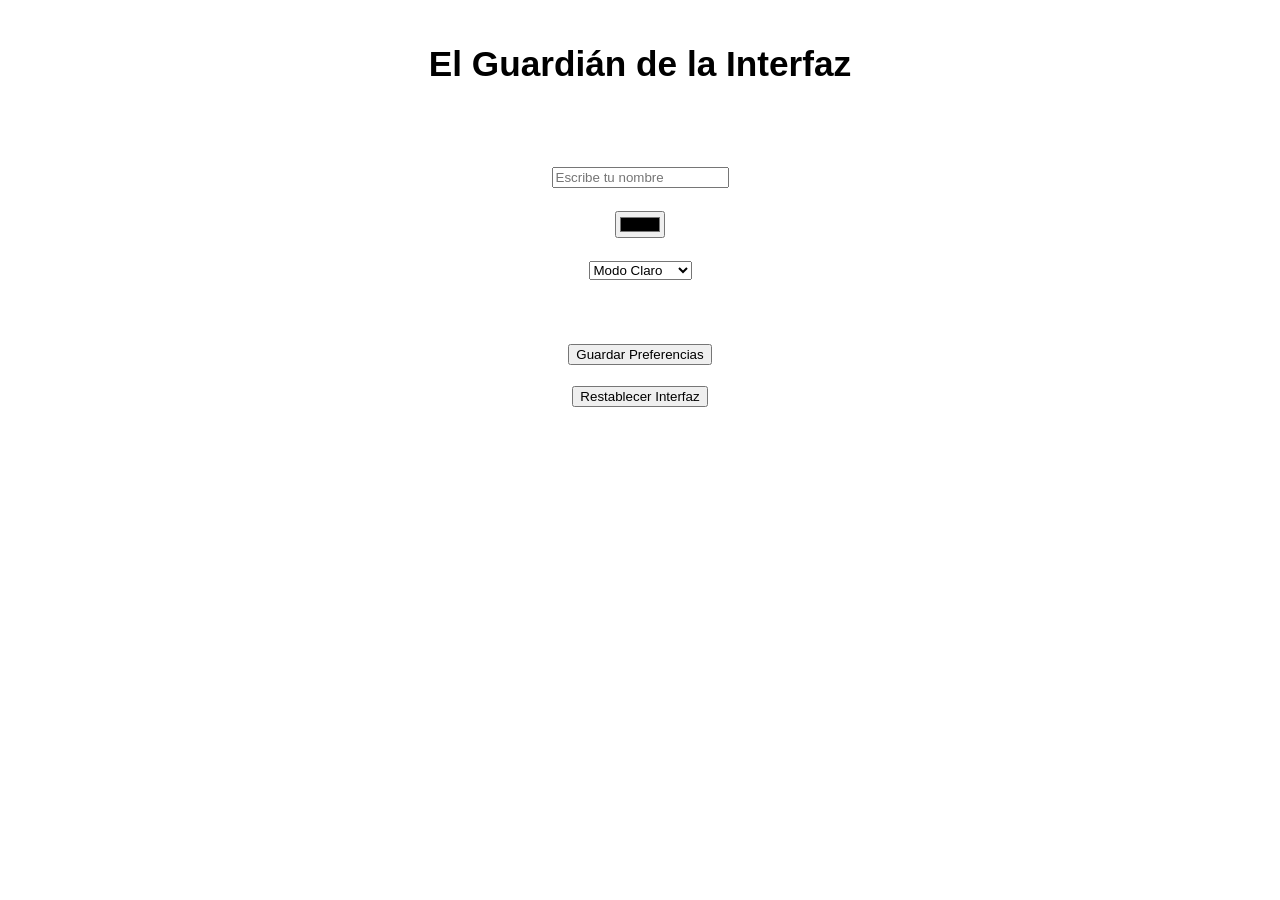
<file: index.html>
<!DOCTYPE html>
<html lang="en">
<head>
    <meta charset="UTF-8">
    <meta name="viewport" content="width=device-width, initial-scale=1.0">
    <title>El Guardián de la Interfaz</title>
    <!--Enlace a la hoja CSS-->
    <link rel="stylesheet" href="styles/styles.css">
</head>
<body id="body">

<h1>El Guardián de la Interfaz</h1>

<!--Contenedor de bienvenida vacío al que le entra el mensaje personalizado-->
<div id="contenedor-bienvenida">

</div>

<!--Formulario-->
<form id="formulario">
    <input type="text" id="nombre" placeholder="Escribe tu nombre">
    <br>
    <input type="color" id="color" value="#000000">
    <br>
    <select id="modo">
        <option value="claro">Modo Claro</option>
        <option value="oscuro">Modo Oscuro</option>
    </select>
    <br>
</form>

<br>
<!--Botón para guardar preferencias-->
<button type="button" id="boton-guardar" class="boton">Guardar Preferencias</button>
<br>
<!--Botón para restablecer interfaz-->
<button type="button" id="boton-reset" class="boton">Restablecer Interfaz</button>
<br>
<!--Script-->
<script src="script.js"></script>
</body>
</html>
</file>
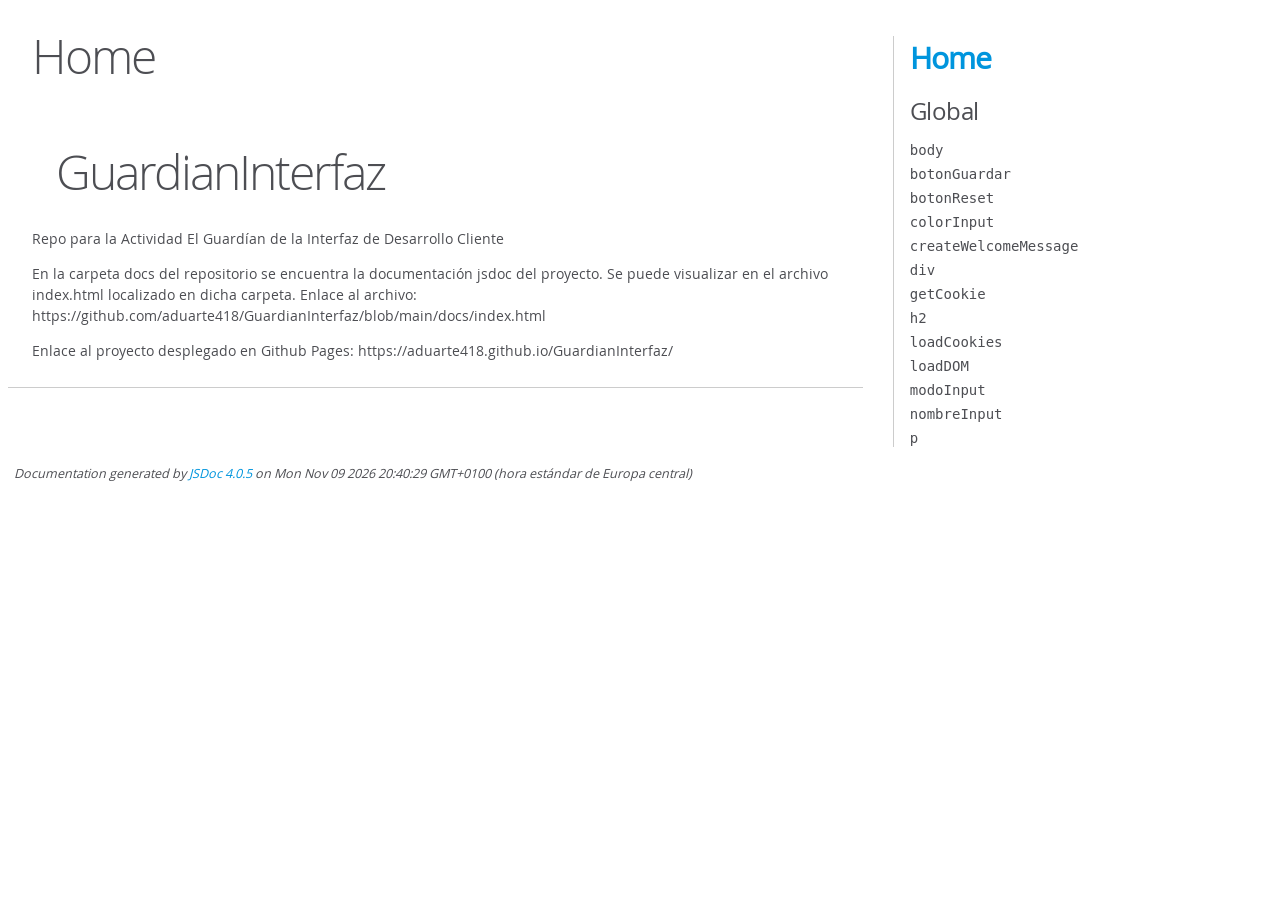
<file: docs/index.html>
<!DOCTYPE html>
<html lang="en">
<head>
    <meta charset="utf-8">
    <title>JSDoc: Home</title>

    <script src="scripts/prettify/prettify.js"> </script>
    <script src="scripts/prettify/lang-css.js"> </script>
    <!--[if lt IE 9]>
      <script src="//html5shiv.googlecode.com/svn/trunk/html5.js"></script>
    <![endif]-->
    <link type="text/css" rel="stylesheet" href="styles/prettify-tomorrow.css">
    <link type="text/css" rel="stylesheet" href="styles/jsdoc-default.css">
</head>

<body>

<div id="main">

    <h1 class="page-title">Home</h1>

    



    


    <h3> </h3>










    




    <section>
        <article><h1>GuardianInterfaz</h1>
<p>Repo para la Actividad El Guardían de la Interfaz de Desarrollo Cliente</p>
<p>En la carpeta docs del repositorio se encuentra la documentación jsdoc del proyecto. Se puede visualizar en el archivo index.html localizado en dicha carpeta.
Enlace al archivo: https://github.com/aduarte418/GuardianInterfaz/blob/main/docs/index.html</p>
<p>Enlace al proyecto desplegado en Github Pages: https://aduarte418.github.io/GuardianInterfaz/</p></article>
    </section>






</div>

<nav>
    <h2><a href="index.html">Home</a></h2><h3>Global</h3><ul><li><a href="global.html#body">body</a></li><li><a href="global.html#botonGuardar">botonGuardar</a></li><li><a href="global.html#botonReset">botonReset</a></li><li><a href="global.html#colorInput">colorInput</a></li><li><a href="global.html#createWelcomeMessage">createWelcomeMessage</a></li><li><a href="global.html#div">div</a></li><li><a href="global.html#getCookie">getCookie</a></li><li><a href="global.html#h2">h2</a></li><li><a href="global.html#loadCookies">loadCookies</a></li><li><a href="global.html#loadDOM">loadDOM</a></li><li><a href="global.html#modoInput">modoInput</a></li><li><a href="global.html#nombreInput">nombreInput</a></li><li><a href="global.html#p">p</a></li></ul>
</nav>

<br class="clear">

<footer>
    Documentation generated by <a href="https://github.com/jsdoc/jsdoc">JSDoc 4.0.5</a> on Mon Nov 09 2026 20:40:29 GMT+0100 (hora estándar de Europa central)
</footer>

<script> prettyPrint(); </script>
<script src="scripts/linenumber.js"> </script>
</body>
</html>
</file>
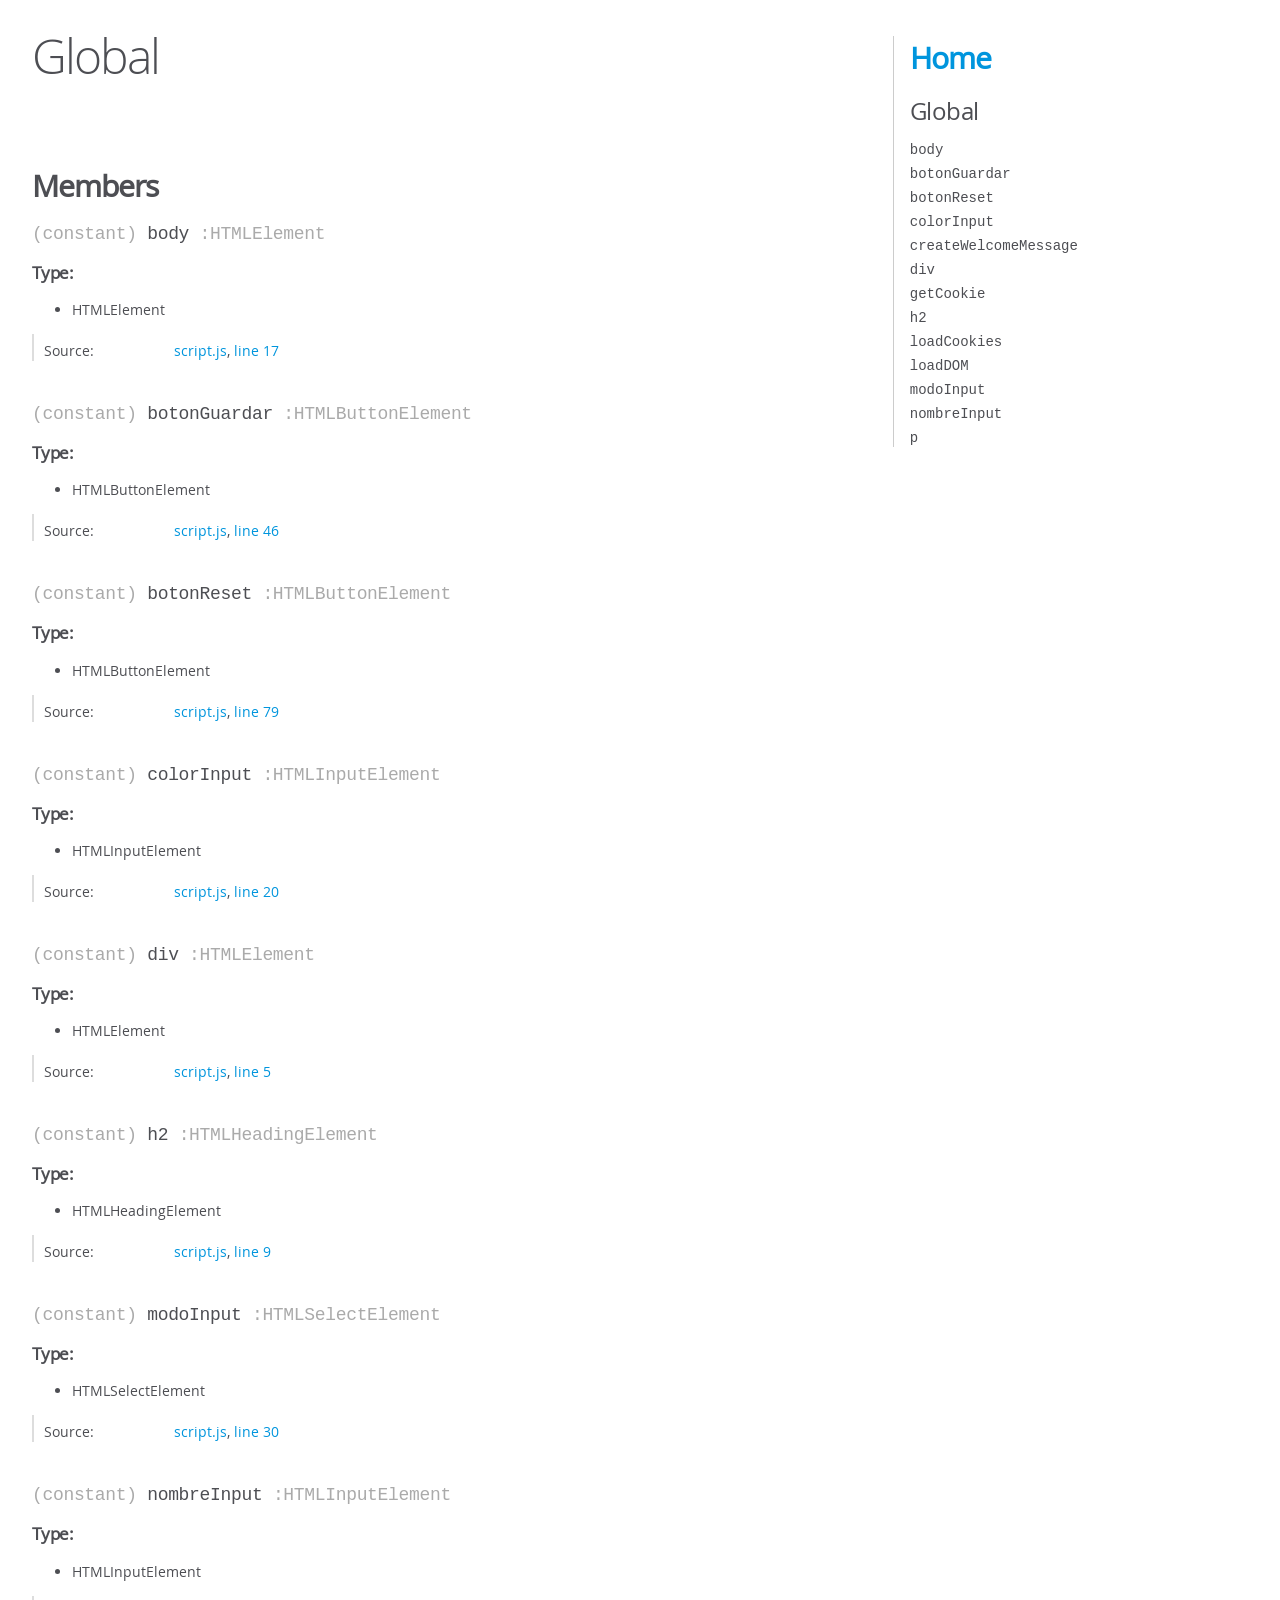
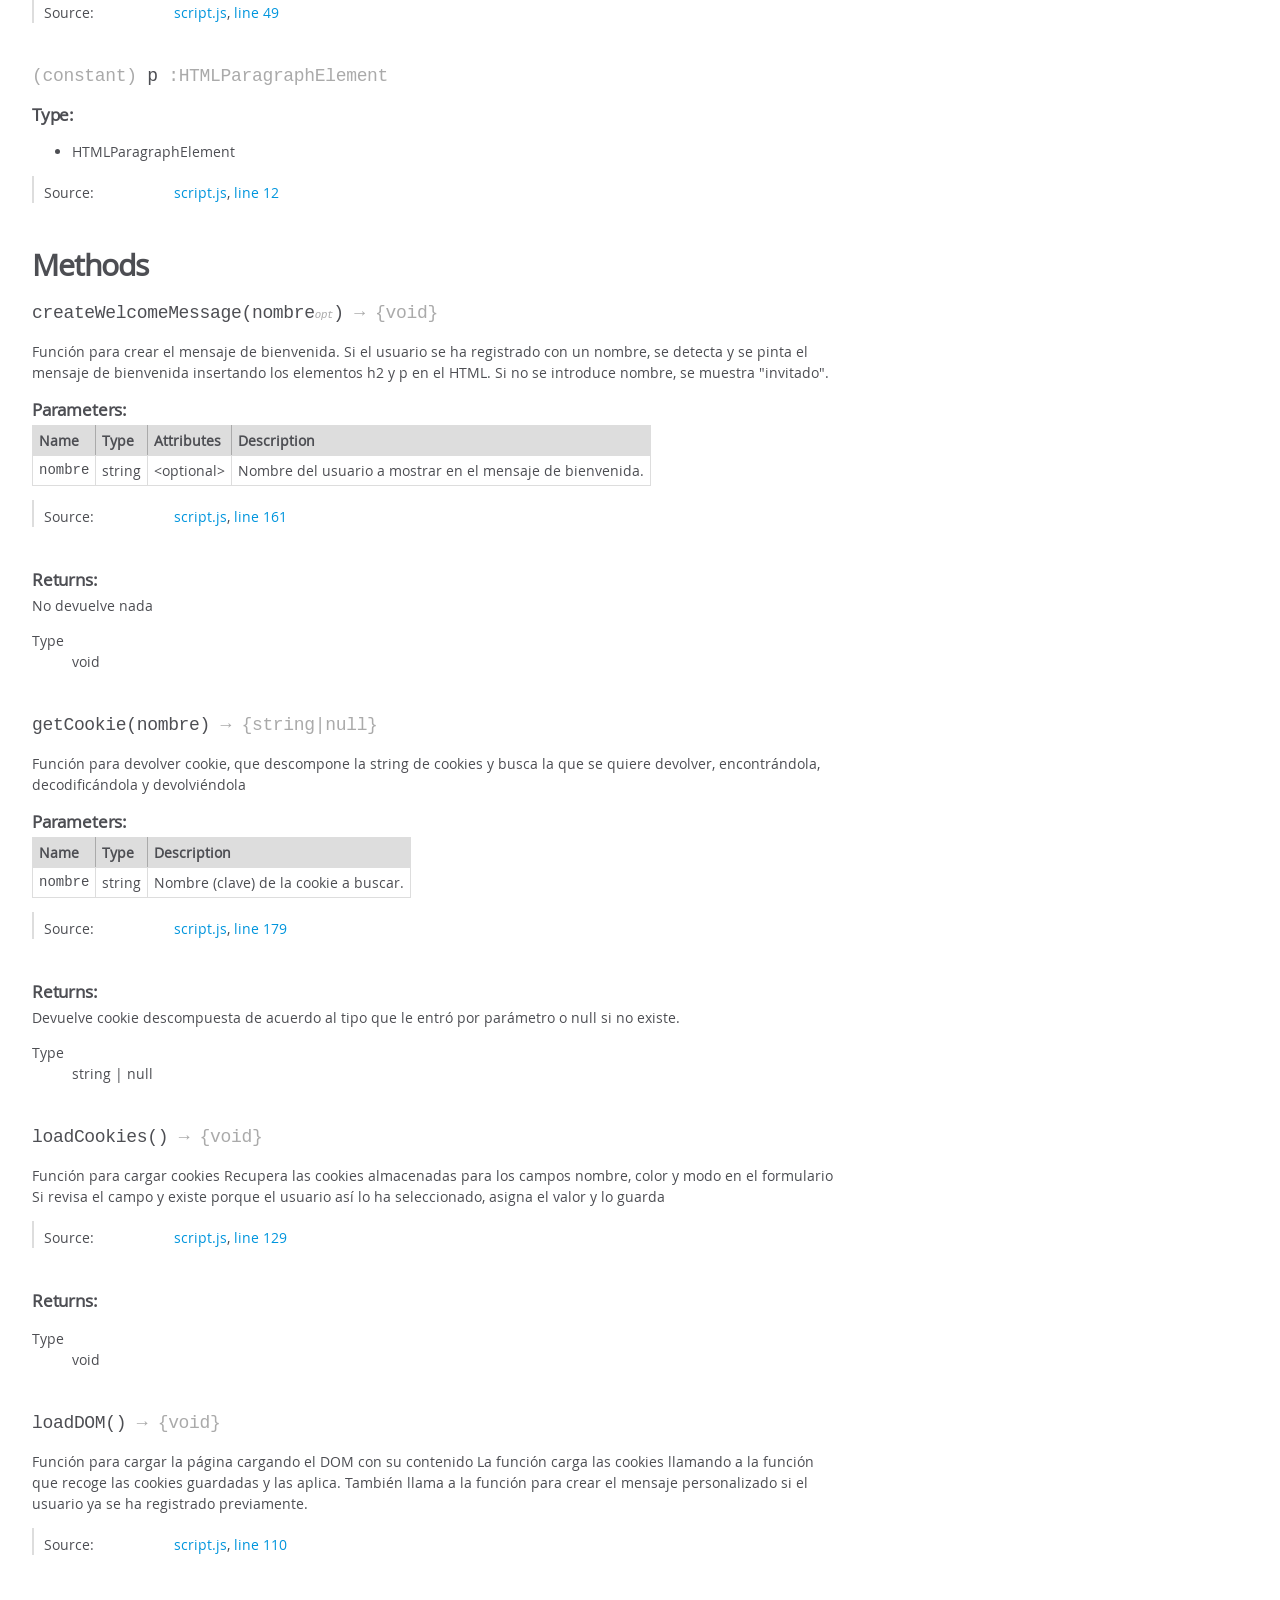
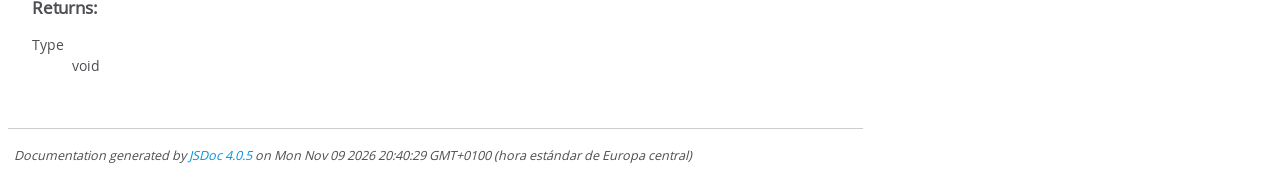
<file: docs/global.html>
<!DOCTYPE html>
<html lang="en">
<head>
    <meta charset="utf-8">
    <title>JSDoc: Global</title>

    <script src="scripts/prettify/prettify.js"> </script>
    <script src="scripts/prettify/lang-css.js"> </script>
    <!--[if lt IE 9]>
      <script src="//html5shiv.googlecode.com/svn/trunk/html5.js"></script>
    <![endif]-->
    <link type="text/css" rel="stylesheet" href="styles/prettify-tomorrow.css">
    <link type="text/css" rel="stylesheet" href="styles/jsdoc-default.css">
</head>

<body>

<div id="main">

    <h1 class="page-title">Global</h1>

    




<section>

<header>
    
        <h2></h2>
        
    
</header>

<article>
    <div class="container-overview">
    
        

        


<dl class="details">

    

    

    

    

    

    

    

    

    

    

    

    

    

    

    

    
</dl>


        
    
    </div>

    

    

    

    

    

    

    
        <h3 class="subsection-title">Members</h3>

        
            
<h4 class="name" id="body"><span class="type-signature">(constant) </span>body<span class="type-signature"> :HTMLElement</span></h4>






    <h5>Type:</h5>
    <ul>
        <li>
            
<span class="param-type">HTMLElement</span>


        </li>
    </ul>





<dl class="details">

    

    

    

    

    

    

    

    

    

    

    

    

    
    <dt class="tag-source">Source:</dt>
    <dd class="tag-source"><ul class="dummy"><li>
        <a href="script.js.html">script.js</a>, <a href="script.js.html#line17">line 17</a>
    </li></ul></dd>
    

    

    

    
</dl>






        
            
<h4 class="name" id="botonGuardar"><span class="type-signature">(constant) </span>botonGuardar<span class="type-signature"> :HTMLButtonElement</span></h4>






    <h5>Type:</h5>
    <ul>
        <li>
            
<span class="param-type">HTMLButtonElement</span>


        </li>
    </ul>





<dl class="details">

    

    

    

    

    

    

    

    

    

    

    

    

    
    <dt class="tag-source">Source:</dt>
    <dd class="tag-source"><ul class="dummy"><li>
        <a href="script.js.html">script.js</a>, <a href="script.js.html#line46">line 46</a>
    </li></ul></dd>
    

    

    

    
</dl>






        
            
<h4 class="name" id="botonReset"><span class="type-signature">(constant) </span>botonReset<span class="type-signature"> :HTMLButtonElement</span></h4>






    <h5>Type:</h5>
    <ul>
        <li>
            
<span class="param-type">HTMLButtonElement</span>


        </li>
    </ul>





<dl class="details">

    

    

    

    

    

    

    

    

    

    

    

    

    
    <dt class="tag-source">Source:</dt>
    <dd class="tag-source"><ul class="dummy"><li>
        <a href="script.js.html">script.js</a>, <a href="script.js.html#line79">line 79</a>
    </li></ul></dd>
    

    

    

    
</dl>






        
            
<h4 class="name" id="colorInput"><span class="type-signature">(constant) </span>colorInput<span class="type-signature"> :HTMLInputElement</span></h4>






    <h5>Type:</h5>
    <ul>
        <li>
            
<span class="param-type">HTMLInputElement</span>


        </li>
    </ul>





<dl class="details">

    

    

    

    

    

    

    

    

    

    

    

    

    
    <dt class="tag-source">Source:</dt>
    <dd class="tag-source"><ul class="dummy"><li>
        <a href="script.js.html">script.js</a>, <a href="script.js.html#line20">line 20</a>
    </li></ul></dd>
    

    

    

    
</dl>






        
            
<h4 class="name" id="div"><span class="type-signature">(constant) </span>div<span class="type-signature"> :HTMLElement</span></h4>






    <h5>Type:</h5>
    <ul>
        <li>
            
<span class="param-type">HTMLElement</span>


        </li>
    </ul>





<dl class="details">

    

    

    

    

    

    

    

    

    

    

    

    

    
    <dt class="tag-source">Source:</dt>
    <dd class="tag-source"><ul class="dummy"><li>
        <a href="script.js.html">script.js</a>, <a href="script.js.html#line5">line 5</a>
    </li></ul></dd>
    

    

    

    
</dl>






        
            
<h4 class="name" id="h2"><span class="type-signature">(constant) </span>h2<span class="type-signature"> :HTMLHeadingElement</span></h4>






    <h5>Type:</h5>
    <ul>
        <li>
            
<span class="param-type">HTMLHeadingElement</span>


        </li>
    </ul>





<dl class="details">

    

    

    

    

    

    

    

    

    

    

    

    

    
    <dt class="tag-source">Source:</dt>
    <dd class="tag-source"><ul class="dummy"><li>
        <a href="script.js.html">script.js</a>, <a href="script.js.html#line9">line 9</a>
    </li></ul></dd>
    

    

    

    
</dl>






        
            
<h4 class="name" id="modoInput"><span class="type-signature">(constant) </span>modoInput<span class="type-signature"> :HTMLSelectElement</span></h4>






    <h5>Type:</h5>
    <ul>
        <li>
            
<span class="param-type">HTMLSelectElement</span>


        </li>
    </ul>





<dl class="details">

    

    

    

    

    

    

    

    

    

    

    

    

    
    <dt class="tag-source">Source:</dt>
    <dd class="tag-source"><ul class="dummy"><li>
        <a href="script.js.html">script.js</a>, <a href="script.js.html#line30">line 30</a>
    </li></ul></dd>
    

    

    

    
</dl>






        
            
<h4 class="name" id="nombreInput"><span class="type-signature">(constant) </span>nombreInput<span class="type-signature"> :HTMLInputElement</span></h4>






    <h5>Type:</h5>
    <ul>
        <li>
            
<span class="param-type">HTMLInputElement</span>


        </li>
    </ul>





<dl class="details">

    

    

    

    

    

    

    

    

    

    

    

    

    
    <dt class="tag-source">Source:</dt>
    <dd class="tag-source"><ul class="dummy"><li>
        <a href="script.js.html">script.js</a>, <a href="script.js.html#line49">line 49</a>
    </li></ul></dd>
    

    

    

    
</dl>






        
            
<h4 class="name" id="p"><span class="type-signature">(constant) </span>p<span class="type-signature"> :HTMLParagraphElement</span></h4>






    <h5>Type:</h5>
    <ul>
        <li>
            
<span class="param-type">HTMLParagraphElement</span>


        </li>
    </ul>





<dl class="details">

    

    

    

    

    

    

    

    

    

    

    

    

    
    <dt class="tag-source">Source:</dt>
    <dd class="tag-source"><ul class="dummy"><li>
        <a href="script.js.html">script.js</a>, <a href="script.js.html#line12">line 12</a>
    </li></ul></dd>
    

    

    

    
</dl>






        
    

    
        <h3 class="subsection-title">Methods</h3>

        
            

    

    
    <h4 class="name" id="createWelcomeMessage"><span class="type-signature"></span>createWelcomeMessage<span class="signature">(nombre<span class="signature-attributes">opt</span>)</span><span class="type-signature"> &rarr; {void}</span></h4>
    

    



<div class="description">
    Función para crear el mensaje de bienvenida. Si el usuario se ha registrado con un nombre, se detecta y se pinta el mensaje de bienvenida insertando los elementos h2 y p en el HTML. Si no se introduce nombre, se muestra "invitado".
</div>









    <h5>Parameters:</h5>
    

<table class="params">
    <thead>
    <tr>
        
        <th>Name</th>
        

        <th>Type</th>

        
        <th>Attributes</th>
        

        

        <th class="last">Description</th>
    </tr>
    </thead>

    <tbody>
    

        <tr>
            
                <td class="name"><code>nombre</code></td>
            

            <td class="type">
            
                
<span class="param-type">string</span>


            
            </td>

            
                <td class="attributes">
                
                    &lt;optional><br>
                

                

                
                </td>
            

            

            <td class="description last">Nombre del usuario a mostrar en el mensaje de bienvenida.</td>
        </tr>

    
    </tbody>
</table>






<dl class="details">

    

    

    

    

    

    

    

    

    

    

    

    

    
    <dt class="tag-source">Source:</dt>
    <dd class="tag-source"><ul class="dummy"><li>
        <a href="script.js.html">script.js</a>, <a href="script.js.html#line161">line 161</a>
    </li></ul></dd>
    

    

    

    
</dl>















<h5>Returns:</h5>

        
<div class="param-desc">
    No devuelve nada
</div>



<dl>
    <dt>
        Type
    </dt>
    <dd>
        
<span class="param-type">void</span>


    </dd>
</dl>

    





        
            

    

    
    <h4 class="name" id="getCookie"><span class="type-signature"></span>getCookie<span class="signature">(nombre)</span><span class="type-signature"> &rarr; {string|null}</span></h4>
    

    



<div class="description">
    Función para devolver cookie, que descompone la string de cookies y busca la que se quiere devolver, encontrándola, decodificándola y devolviéndola
</div>









    <h5>Parameters:</h5>
    

<table class="params">
    <thead>
    <tr>
        
        <th>Name</th>
        

        <th>Type</th>

        

        

        <th class="last">Description</th>
    </tr>
    </thead>

    <tbody>
    

        <tr>
            
                <td class="name"><code>nombre</code></td>
            

            <td class="type">
            
                
<span class="param-type">string</span>


            
            </td>

            

            

            <td class="description last">Nombre (clave) de la cookie a buscar.</td>
        </tr>

    
    </tbody>
</table>






<dl class="details">

    

    

    

    

    

    

    

    

    

    

    

    

    
    <dt class="tag-source">Source:</dt>
    <dd class="tag-source"><ul class="dummy"><li>
        <a href="script.js.html">script.js</a>, <a href="script.js.html#line179">line 179</a>
    </li></ul></dd>
    

    

    

    
</dl>















<h5>Returns:</h5>

        
<div class="param-desc">
    Devuelve cookie descompuesta de acuerdo al tipo que le entró por parámetro o null si no existe.
</div>



<dl>
    <dt>
        Type
    </dt>
    <dd>
        
<span class="param-type">string</span>
|

<span class="param-type">null</span>


    </dd>
</dl>

    





        
            

    

    
    <h4 class="name" id="loadCookies"><span class="type-signature"></span>loadCookies<span class="signature">()</span><span class="type-signature"> &rarr; {void}</span></h4>
    

    



<div class="description">
    Función para cargar cookiesRecupera las cookies almacenadas para los campos nombre, color y modo en el formularioSi revisa el campo y existe porque el usuario así lo ha seleccionado, asigna el valor y lo guarda
</div>













<dl class="details">

    

    

    

    

    

    

    

    

    

    

    

    

    
    <dt class="tag-source">Source:</dt>
    <dd class="tag-source"><ul class="dummy"><li>
        <a href="script.js.html">script.js</a>, <a href="script.js.html#line129">line 129</a>
    </li></ul></dd>
    

    

    

    
</dl>















<h5>Returns:</h5>

        


<dl>
    <dt>
        Type
    </dt>
    <dd>
        
<span class="param-type">void</span>


    </dd>
</dl>

    





        
            

    

    
    <h4 class="name" id="loadDOM"><span class="type-signature"></span>loadDOM<span class="signature">()</span><span class="type-signature"> &rarr; {void}</span></h4>
    

    



<div class="description">
    Función para cargar la página cargando el DOM con su contenidoLa función carga las cookies llamando a la función que recoge las cookies guardadas y las aplica.También llama a la función para crear el mensaje personalizado si el usuario ya se ha registrado previamente.
</div>













<dl class="details">

    

    

    

    

    

    

    

    

    

    

    

    

    
    <dt class="tag-source">Source:</dt>
    <dd class="tag-source"><ul class="dummy"><li>
        <a href="script.js.html">script.js</a>, <a href="script.js.html#line110">line 110</a>
    </li></ul></dd>
    

    

    

    
</dl>















<h5>Returns:</h5>

        


<dl>
    <dt>
        Type
    </dt>
    <dd>
        
<span class="param-type">void</span>


    </dd>
</dl>

    





        
    

    

    
</article>

</section>




</div>

<nav>
    <h2><a href="index.html">Home</a></h2><h3>Global</h3><ul><li><a href="global.html#body">body</a></li><li><a href="global.html#botonGuardar">botonGuardar</a></li><li><a href="global.html#botonReset">botonReset</a></li><li><a href="global.html#colorInput">colorInput</a></li><li><a href="global.html#createWelcomeMessage">createWelcomeMessage</a></li><li><a href="global.html#div">div</a></li><li><a href="global.html#getCookie">getCookie</a></li><li><a href="global.html#h2">h2</a></li><li><a href="global.html#loadCookies">loadCookies</a></li><li><a href="global.html#loadDOM">loadDOM</a></li><li><a href="global.html#modoInput">modoInput</a></li><li><a href="global.html#nombreInput">nombreInput</a></li><li><a href="global.html#p">p</a></li></ul>
</nav>

<br class="clear">

<footer>
    Documentation generated by <a href="https://github.com/jsdoc/jsdoc">JSDoc 4.0.5</a> on Mon Nov 09 2026 20:40:29 GMT+0100 (hora estándar de Europa central)
</footer>

<script> prettyPrint(); </script>
<script src="scripts/linenumber.js"> </script>
</body>
</html>
</file>
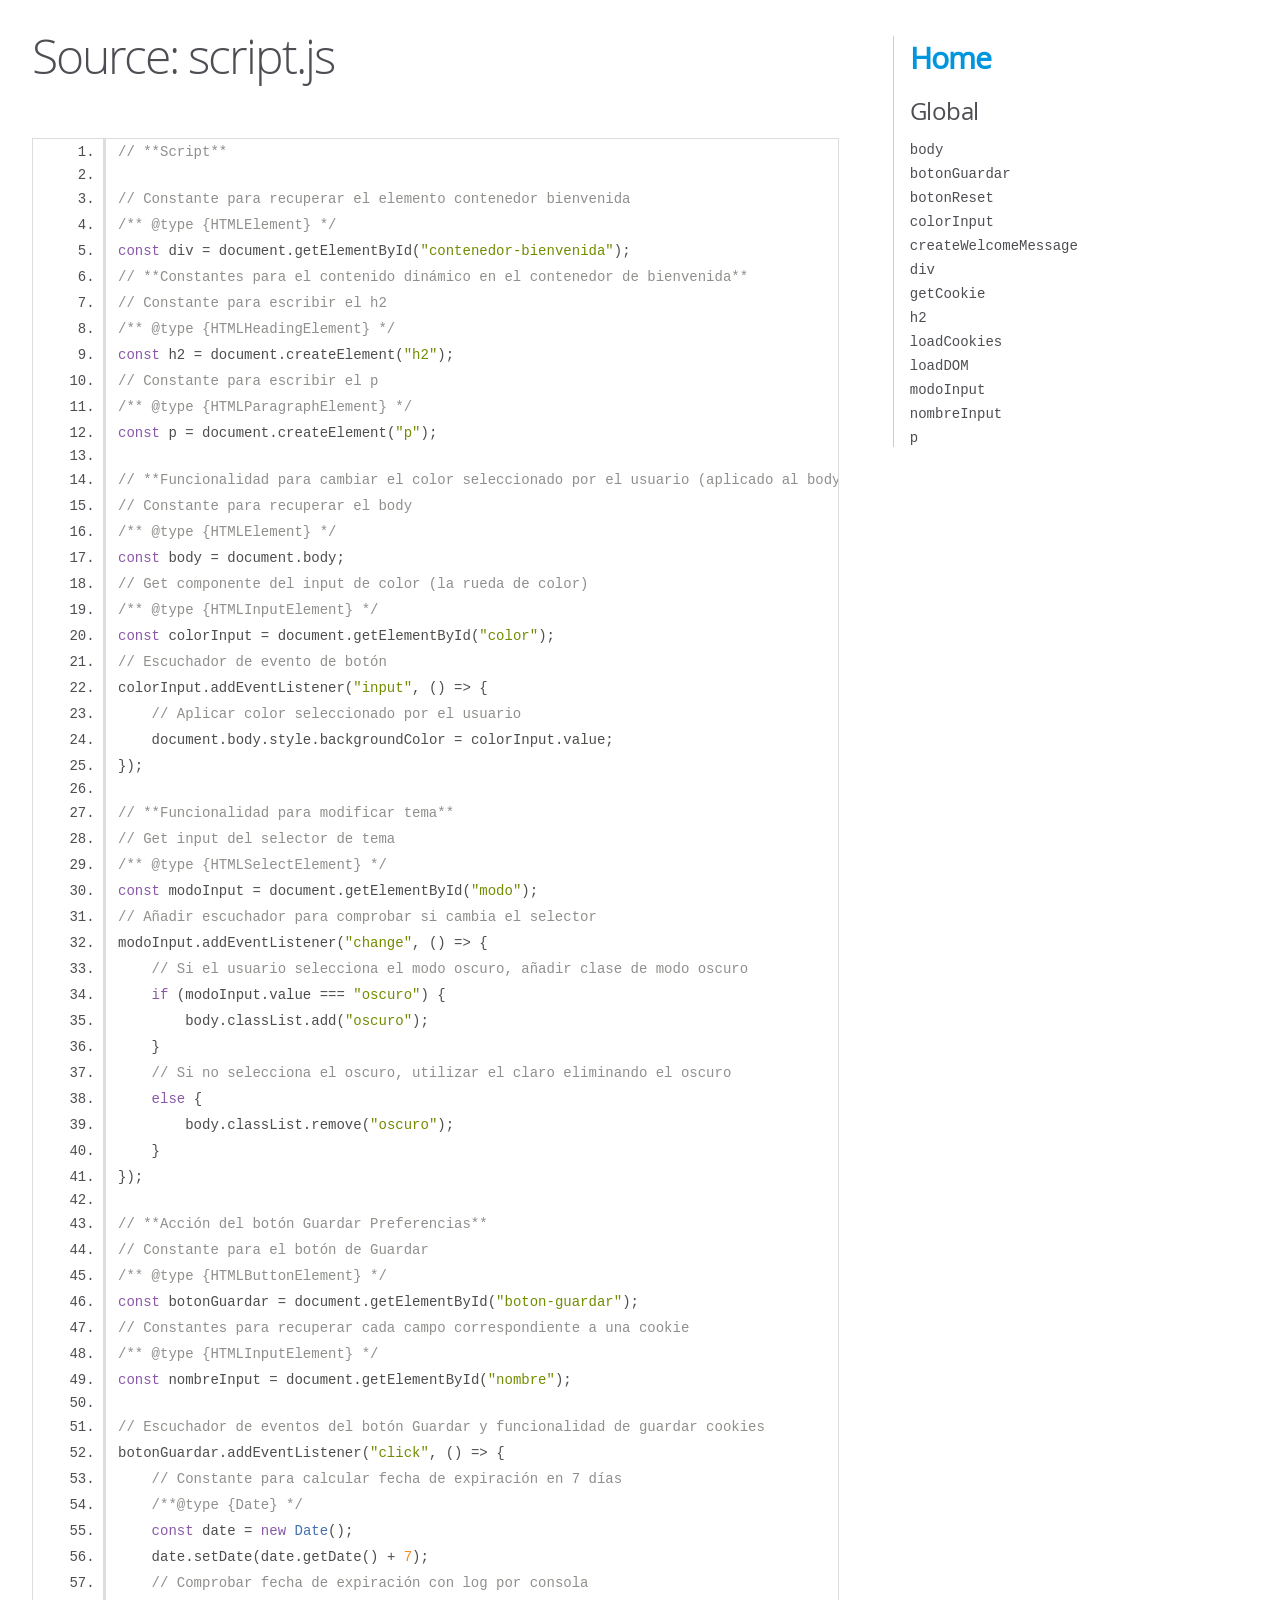
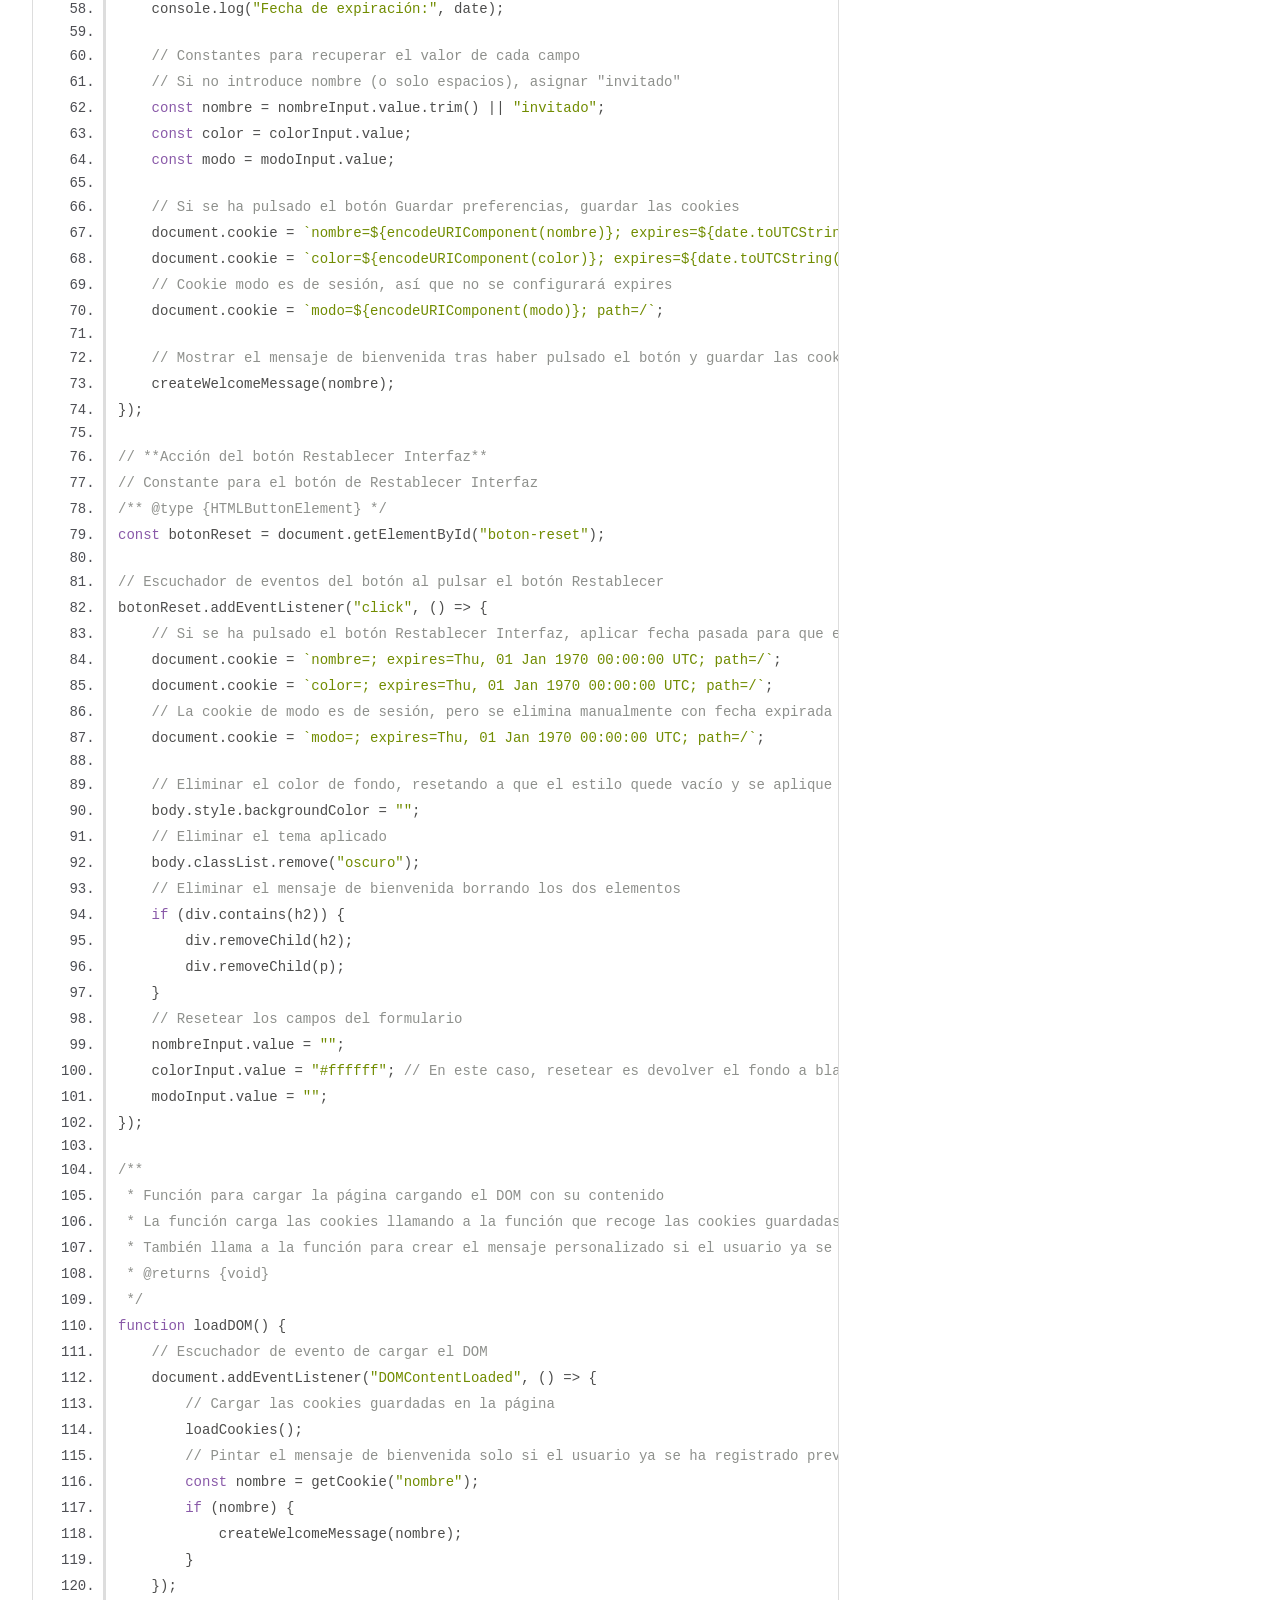
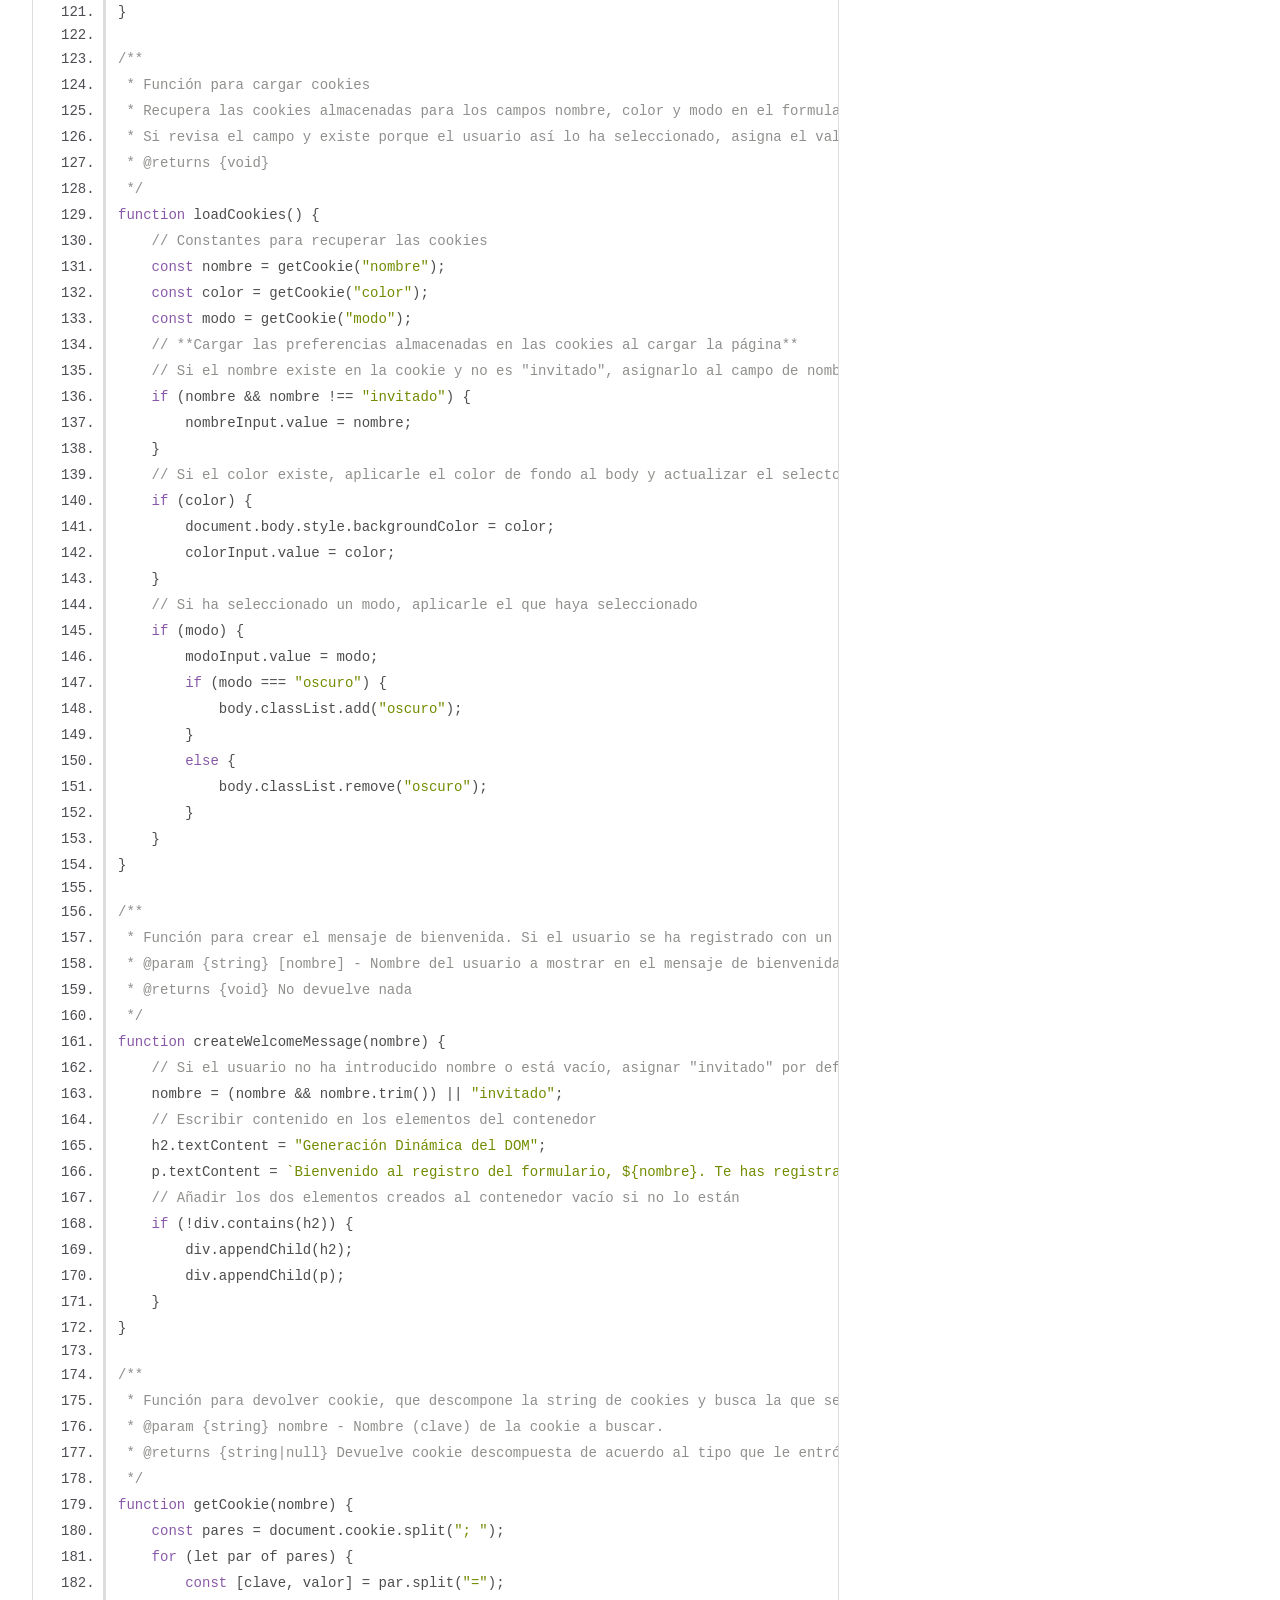
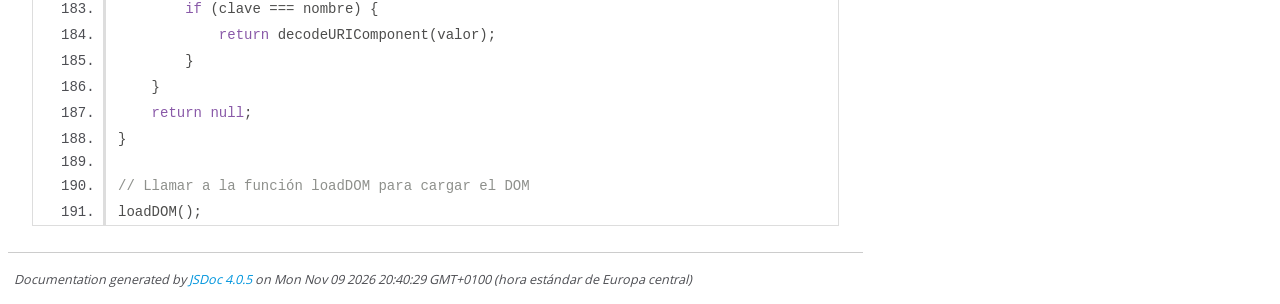
<file: docs/script.js.html>
<!DOCTYPE html>
<html lang="en">
<head>
    <meta charset="utf-8">
    <title>JSDoc: Source: script.js</title>

    <script src="scripts/prettify/prettify.js"> </script>
    <script src="scripts/prettify/lang-css.js"> </script>
    <!--[if lt IE 9]>
      <script src="//html5shiv.googlecode.com/svn/trunk/html5.js"></script>
    <![endif]-->
    <link type="text/css" rel="stylesheet" href="styles/prettify-tomorrow.css">
    <link type="text/css" rel="stylesheet" href="styles/jsdoc-default.css">
</head>

<body>

<div id="main">

    <h1 class="page-title">Source: script.js</h1>

    



    
    <section>
        <article>
            <pre class="prettyprint source linenums"><code>// **Script**

// Constante para recuperar el elemento contenedor bienvenida
/** @type {HTMLElement} */
const div = document.getElementById("contenedor-bienvenida");
// **Constantes para el contenido dinámico en el contenedor de bienvenida**
// Constante para escribir el h2  
/** @type {HTMLHeadingElement} */
const h2 = document.createElement("h2");
// Constante para escribir el p 
/** @type {HTMLParagraphElement} */
const p = document.createElement("p");

// **Funcionalidad para cambiar el color seleccionado por el usuario (aplicado al body)**  
// Constante para recuperar el body
/** @type {HTMLElement} */
const body = document.body;
// Get componente del input de color (la rueda de color)
/** @type {HTMLInputElement} */
const colorInput = document.getElementById("color");
// Escuchador de evento de botón
colorInput.addEventListener("input", () => {
    // Aplicar color seleccionado por el usuario    
    document.body.style.backgroundColor = colorInput.value;
});

// **Funcionalidad para modificar tema**
// Get input del selector de tema
/** @type {HTMLSelectElement} */
const modoInput = document.getElementById("modo");
// Añadir escuchador para comprobar si cambia el selector
modoInput.addEventListener("change", () => {
    // Si el usuario selecciona el modo oscuro, añadir clase de modo oscuro
    if (modoInput.value === "oscuro") {
        body.classList.add("oscuro");
    }
    // Si no selecciona el oscuro, utilizar el claro eliminando el oscuro
    else {
        body.classList.remove("oscuro");
    }
});

// **Acción del botón Guardar Preferencias** 
// Constante para el botón de Guardar
/** @type {HTMLButtonElement} */
const botonGuardar = document.getElementById("boton-guardar");
// Constantes para recuperar cada campo correspondiente a una cookie
/** @type {HTMLInputElement} */
const nombreInput = document.getElementById("nombre");

// Escuchador de eventos del botón Guardar y funcionalidad de guardar cookies
botonGuardar.addEventListener("click", () => {
    // Constante para calcular fecha de expiración en 7 días
    /**@type {Date} */
    const date = new Date();
    date.setDate(date.getDate() + 7);
    // Comprobar fecha de expiración con log por consola
    console.log("Fecha de expiración:", date);

    // Constantes para recuperar el valor de cada campo
    // Si no introduce nombre (o solo espacios), asignar "invitado"
    const nombre = nombreInput.value.trim() || "invitado";
    const color = colorInput.value;
    const modo = modoInput.value;

    // Si se ha pulsado el botón Guardar preferencias, guardar las cookies
    document.cookie = `nombre=${encodeURIComponent(nombre)}; expires=${date.toUTCString()}; path=/`;
    document.cookie = `color=${encodeURIComponent(color)}; expires=${date.toUTCString()}; path=/`;
    // Cookie modo es de sesión, así que no se configurará expires
    document.cookie = `modo=${encodeURIComponent(modo)}; path=/`;

    // Mostrar el mensaje de bienvenida tras haber pulsado el botón y guardar las cookies
    createWelcomeMessage(nombre);
});

// **Acción del botón Restablecer Interfaz**
// Constante para el botón de Restablecer Interfaz
/** @type {HTMLButtonElement} */
const botonReset = document.getElementById("boton-reset");

// Escuchador de eventos del botón al pulsar el botón Restablecer
botonReset.addEventListener("click", () => {
    // Si se ha pulsado el botón Restablecer Interfaz, aplicar fecha pasada para que expiren y se eliminen las preferencias guardadas
    document.cookie = `nombre=; expires=Thu, 01 Jan 1970 00:00:00 UTC; path=/`;
    document.cookie = `color=; expires=Thu, 01 Jan 1970 00:00:00 UTC; path=/`;
    // La cookie de modo es de sesión, pero se elimina manualmente con fecha expirada
    document.cookie = `modo=; expires=Thu, 01 Jan 1970 00:00:00 UTC; path=/`;

    // Eliminar el color de fondo, resetando a que el estilo quede vacío y se aplique el CSS por defecto
    body.style.backgroundColor = "";
    // Eliminar el tema aplicado
    body.classList.remove("oscuro");
    // Eliminar el mensaje de bienvenida borrando los dos elementos
    if (div.contains(h2)) {
        div.removeChild(h2);
        div.removeChild(p);
    }
    // Resetear los campos del formulario
    nombreInput.value = "";
    colorInput.value = "#ffffff"; // En este caso, resetear es devolver el fondo a blanco
    modoInput.value = "";
});

/**
 * Función para cargar la página cargando el DOM con su contenido
 * La función carga las cookies llamando a la función que recoge las cookies guardadas y las aplica.
 * También llama a la función para crear el mensaje personalizado si el usuario ya se ha registrado previamente.
 * @returns {void}
 */
function loadDOM() {
    // Escuchador de evento de cargar el DOM
    document.addEventListener("DOMContentLoaded", () => {
        // Cargar las cookies guardadas en la página
        loadCookies();
        // Pintar el mensaje de bienvenida solo si el usuario ya se ha registrado previamente (existe la cookie nombre)
        const nombre = getCookie("nombre");
        if (nombre) {
            createWelcomeMessage(nombre);
        }
    });
}

/**
 * Función para cargar cookies
 * Recupera las cookies almacenadas para los campos nombre, color y modo en el formulario
 * Si revisa el campo y existe porque el usuario así lo ha seleccionado, asigna el valor y lo guarda
 * @returns {void}
 */
function loadCookies() {
    // Constantes para recuperar las cookies
    const nombre = getCookie("nombre");
    const color = getCookie("color");
    const modo = getCookie("modo");
    // **Cargar las preferencias almacenadas en las cookies al cargar la página**
    // Si el nombre existe en la cookie y no es "invitado", asignarlo al campo de nombre
    if (nombre &amp;&amp; nombre !== "invitado") {
        nombreInput.value = nombre;
    }
    // Si el color existe, aplicarle el color de fondo al body y actualizar el selector de color
    if (color) {
        document.body.style.backgroundColor = color;
        colorInput.value = color;
    }
    // Si ha seleccionado un modo, aplicarle el que haya seleccionado
    if (modo) {
        modoInput.value = modo;
        if (modo === "oscuro") {
            body.classList.add("oscuro");
        }
        else {
            body.classList.remove("oscuro");
        }
    }
}

/**
 * Función para crear el mensaje de bienvenida. Si el usuario se ha registrado con un nombre, se detecta y se pinta el mensaje de bienvenida insertando los elementos h2 y p en el HTML. Si no se introduce nombre, se muestra "invitado".
 * @param {string} [nombre] - Nombre del usuario a mostrar en el mensaje de bienvenida.
 * @returns {void} No devuelve nada
 */
function createWelcomeMessage(nombre) {
    // Si el usuario no ha introducido nombre o está vacío, asignar "invitado" por defecto
    nombre = (nombre &amp;&amp; nombre.trim()) || "invitado";
    // Escribir contenido en los elementos del contenedor
    h2.textContent = "Generación Dinámica del DOM";
    p.textContent = `Bienvenido al registro del formulario, ${nombre}. Te has registrado correctamente y puedes hacer uso de nuestras funciones. Gracias por tu tiempo y diviértete.`;
    // Añadir los dos elementos creados al contenedor vacío si no lo están
    if (!div.contains(h2)) {
        div.appendChild(h2);
        div.appendChild(p);
    }
}

/**
 * Función para devolver cookie, que descompone la string de cookies y busca la que se quiere devolver, encontrándola, decodificándola y devolviéndola
 * @param {string} nombre - Nombre (clave) de la cookie a buscar.
 * @returns {string|null} Devuelve cookie descompuesta de acuerdo al tipo que le entró por parámetro o null si no existe.
 */
function getCookie(nombre) {
    const pares = document.cookie.split("; ");
    for (let par of pares) {
        const [clave, valor] = par.split("=");
        if (clave === nombre) {
            return decodeURIComponent(valor);
        }
    }
    return null;
}

// Llamar a la función loadDOM para cargar el DOM
loadDOM();
</code></pre>
        </article>
    </section>




</div>

<nav>
    <h2><a href="index.html">Home</a></h2><h3>Global</h3><ul><li><a href="global.html#body">body</a></li><li><a href="global.html#botonGuardar">botonGuardar</a></li><li><a href="global.html#botonReset">botonReset</a></li><li><a href="global.html#colorInput">colorInput</a></li><li><a href="global.html#createWelcomeMessage">createWelcomeMessage</a></li><li><a href="global.html#div">div</a></li><li><a href="global.html#getCookie">getCookie</a></li><li><a href="global.html#h2">h2</a></li><li><a href="global.html#loadCookies">loadCookies</a></li><li><a href="global.html#loadDOM">loadDOM</a></li><li><a href="global.html#modoInput">modoInput</a></li><li><a href="global.html#nombreInput">nombreInput</a></li><li><a href="global.html#p">p</a></li></ul>
</nav>

<br class="clear">

<footer>
    Documentation generated by <a href="https://github.com/jsdoc/jsdoc">JSDoc 4.0.5</a> on Mon Nov 09 2026 20:40:29 GMT+0100 (hora estándar de Europa central)
</footer>

<script> prettyPrint(); </script>
<script src="scripts/linenumber.js"> </script>
</body>
</html>
</file>
<file: styles/styles.css>
/* Estilo general para el body en modo claro (por defecto) */
body {
    background-color: #ffffff;
    color: #000000;
    align-items: center;
    justify-content: center;
    margin: 20px;
    font-family: Arial, Helvetica, sans-serif;
    font-size: 1.1em;
    display: flex;
    flex-direction: column;
    transition: background-color 0.5s ease, color 0.5s ease;
}

/* Estilo para el body en modo oscuro */
.oscuro {
    background-color: #0a142b;
    color: #ffffff;
    transition: background-color 0.5s ease, color 0.5s ease;
}

/* Estilo para el contenedor de bienvenida */
#contenedor-bienvenida {
    display: flex;
    flex-direction: column;
    align-items: center;
    justify-content: center;
    margin: 20px;
    font-size: 0.9em;
}

/* Estilo concreto para el h2 */
h2 {
    align-items: center;
    justify-content: center;
}

/* Estilo concreto para el p */
p {
    align-items: center;
    justify-content: center;
}

/* Estilo para el formulario */
#formulario {
    display: flex;
    flex-direction: column;
    align-items: center;
    justify-content: center;
    margin: 20px;
    font-family: Arial, Helvetica, sans-serif;
    font-size: 1.1em;
}
</file>
<file: docs/styles/prettify-tomorrow.css>
/* Tomorrow Theme */
/* Original theme - https://github.com/chriskempson/tomorrow-theme */
/* Pretty printing styles. Used with prettify.js. */
/* SPAN elements with the classes below are added by prettyprint. */
/* plain text */
.pln {
  color: #4d4d4c; }

@media screen {
  /* string content */
  .str {
    color: #718c00; }

  /* a keyword */
  .kwd {
    color: #8959a8; }

  /* a comment */
  .com {
    color: #8e908c; }

  /* a type name */
  .typ {
    color: #4271ae; }

  /* a literal value */
  .lit {
    color: #f5871f; }

  /* punctuation */
  .pun {
    color: #4d4d4c; }

  /* lisp open bracket */
  .opn {
    color: #4d4d4c; }

  /* lisp close bracket */
  .clo {
    color: #4d4d4c; }

  /* a markup tag name */
  .tag {
    color: #c82829; }

  /* a markup attribute name */
  .atn {
    color: #f5871f; }

  /* a markup attribute value */
  .atv {
    color: #3e999f; }

  /* a declaration */
  .dec {
    color: #f5871f; }

  /* a variable name */
  .var {
    color: #c82829; }

  /* a function name */
  .fun {
    color: #4271ae; } }
/* Use higher contrast and text-weight for printable form. */
@media print, projection {
  .str {
    color: #060; }

  .kwd {
    color: #006;
    font-weight: bold; }

  .com {
    color: #600;
    font-style: italic; }

  .typ {
    color: #404;
    font-weight: bold; }

  .lit {
    color: #044; }

  .pun, .opn, .clo {
    color: #440; }

  .tag {
    color: #006;
    font-weight: bold; }

  .atn {
    color: #404; }

  .atv {
    color: #060; } }
/* Style */
/*
pre.prettyprint {
  background: white;
  font-family: Consolas, Monaco, 'Andale Mono', monospace;
  font-size: 12px;
  line-height: 1.5;
  border: 1px solid #ccc;
  padding: 10px; }
*/

/* Specify class=linenums on a pre to get line numbering */
ol.linenums {
  margin-top: 0;
  margin-bottom: 0; }

/* IE indents via margin-left */
li.L0,
li.L1,
li.L2,
li.L3,
li.L4,
li.L5,
li.L6,
li.L7,
li.L8,
li.L9 {
  /* */ }

/* Alternate shading for lines */
li.L1,
li.L3,
li.L5,
li.L7,
li.L9 {
  /* */ }
</file>
<file: docs/styles/jsdoc-default.css>
@font-face {
    font-family: 'Open Sans';
    font-weight: normal;
    font-style: normal;
    src: url('../fonts/OpenSans-Regular-webfont.eot');
    src:
        local('Open Sans'),
        local('OpenSans'),
        url('../fonts/OpenSans-Regular-webfont.eot?#iefix') format('embedded-opentype'),
        url('../fonts/OpenSans-Regular-webfont.woff') format('woff'),
        url('../fonts/OpenSans-Regular-webfont.svg#open_sansregular') format('svg');
}

@font-face {
    font-family: 'Open Sans Light';
    font-weight: normal;
    font-style: normal;
    src: url('../fonts/OpenSans-Light-webfont.eot');
    src:
        local('Open Sans Light'),
        local('OpenSans Light'),
        url('../fonts/OpenSans-Light-webfont.eot?#iefix') format('embedded-opentype'),
        url('../fonts/OpenSans-Light-webfont.woff') format('woff'),
        url('../fonts/OpenSans-Light-webfont.svg#open_sanslight') format('svg');
}

html
{
    overflow: auto;
    background-color: #fff;
    font-size: 14px;
}

body
{
    font-family: 'Open Sans', sans-serif;
    line-height: 1.5;
    color: #4d4e53;
    background-color: white;
}

a, a:visited, a:active {
    color: #0095dd;
    text-decoration: none;
}

a:hover {
    text-decoration: underline;
}

header
{
    display: block;
    padding: 0px 4px;
}

tt, code, kbd, samp {
    font-family: Consolas, Monaco, 'Andale Mono', monospace;
}

.class-description {
    font-size: 130%;
    line-height: 140%;
    margin-bottom: 1em;
    margin-top: 1em;
}

.class-description:empty {
    margin: 0;
}

#main {
    float: left;
    width: 70%;
}

article dl {
    margin-bottom: 40px;
}

article img {
  max-width: 100%;
}

section
{
    display: block;
    background-color: #fff;
    padding: 12px 24px;
    border-bottom: 1px solid #ccc;
    margin-right: 30px;
}

.variation {
    display: none;
}

.signature-attributes {
    font-size: 60%;
    color: #aaa;
    font-style: italic;
    font-weight: lighter;
}

nav
{
    display: block;
    float: right;
    margin-top: 28px;
    width: 30%;
    box-sizing: border-box;
    border-left: 1px solid #ccc;
    padding-left: 16px;
}

nav ul {
    font-family: 'Lucida Grande', 'Lucida Sans Unicode', arial, sans-serif;
    font-size: 100%;
    line-height: 17px;
    padding: 0;
    margin: 0;
    list-style-type: none;
}

nav ul a, nav ul a:visited, nav ul a:active {
    font-family: Consolas, Monaco, 'Andale Mono', monospace;
    line-height: 18px;
    color: #4D4E53;
}

nav h3 {
    margin-top: 12px;
}

nav li {
    margin-top: 6px;
}

footer {
    display: block;
    padding: 6px;
    margin-top: 12px;
    font-style: italic;
    font-size: 90%;
}

h1, h2, h3, h4 {
    font-weight: 200;
    margin: 0;
}

h1
{
    font-family: 'Open Sans Light', sans-serif;
    font-size: 48px;
    letter-spacing: -2px;
    margin: 12px 24px 20px;
}

h2, h3.subsection-title
{
    font-size: 30px;
    font-weight: 700;
    letter-spacing: -1px;
    margin-bottom: 12px;
}

h3
{
    font-size: 24px;
    letter-spacing: -0.5px;
    margin-bottom: 12px;
}

h4
{
    font-size: 18px;
    letter-spacing: -0.33px;
    margin-bottom: 12px;
    color: #4d4e53;
}

h5, .container-overview .subsection-title
{
    font-size: 120%;
    font-weight: bold;
    letter-spacing: -0.01em;
    margin: 8px 0 3px 0;
}

h6
{
    font-size: 100%;
    letter-spacing: -0.01em;
    margin: 6px 0 3px 0;
    font-style: italic;
}

table
{
    border-spacing: 0;
    border: 0;
    border-collapse: collapse;
}

td, th
{
    border: 1px solid #ddd;
    margin: 0px;
    text-align: left;
    vertical-align: top;
    padding: 4px 6px;
    display: table-cell;
}

thead tr
{
    background-color: #ddd;
    font-weight: bold;
}

th { border-right: 1px solid #aaa; }
tr > th:last-child { border-right: 1px solid #ddd; }

.ancestors, .attribs { color: #999; }
.ancestors a, .attribs a
{
    color: #999 !important;
    text-decoration: none;
}

.clear
{
    clear: both;
}

.important
{
    font-weight: bold;
    color: #950B02;
}

.yes-def {
    text-indent: -1000px;
}

.type-signature {
    color: #aaa;
}

.name, .signature {
    font-family: Consolas, Monaco, 'Andale Mono', monospace;
}

.details { margin-top: 14px; border-left: 2px solid #DDD; }
.details dt { width: 120px; float: left; padding-left: 10px;  padding-top: 6px; }
.details dd { margin-left: 70px; }
.details ul { margin: 0; }
.details ul { list-style-type: none; }
.details li { margin-left: 30px; padding-top: 6px; }
.details pre.prettyprint { margin: 0 }
.details .object-value { padding-top: 0; }

.description {
    margin-bottom: 1em;
    margin-top: 1em;
}

.code-caption
{
    font-style: italic;
    font-size: 107%;
    margin: 0;
}

.source
{
    border: 1px solid #ddd;
    width: 80%;
    overflow: auto;
}

.prettyprint.source {
    width: inherit;
}

.source code
{
    font-size: 100%;
    line-height: 18px;
    display: block;
    padding: 4px 12px;
    margin: 0;
    background-color: #fff;
    color: #4D4E53;
}

.prettyprint code span.line
{
  display: inline-block;
}

.prettyprint.linenums
{
  padding-left: 70px;
  -webkit-user-select: none;
  -moz-user-select: none;
  -ms-user-select: none;
  user-select: none;
}

.prettyprint.linenums ol
{
  padding-left: 0;
}

.prettyprint.linenums li
{
  border-left: 3px #ddd solid;
}

.prettyprint.linenums li.selected,
.prettyprint.linenums li.selected *
{
  background-color: lightyellow;
}

.prettyprint.linenums li *
{
  -webkit-user-select: text;
  -moz-user-select: text;
  -ms-user-select: text;
  user-select: text;
}

.params .name, .props .name, .name code {
    color: #4D4E53;
    font-family: Consolas, Monaco, 'Andale Mono', monospace;
    font-size: 100%;
}

.params td.description > p:first-child,
.props td.description > p:first-child
{
    margin-top: 0;
    padding-top: 0;
}

.params td.description > p:last-child,
.props td.description > p:last-child
{
    margin-bottom: 0;
    padding-bottom: 0;
}

.disabled {
    color: #454545;
}
</file>
